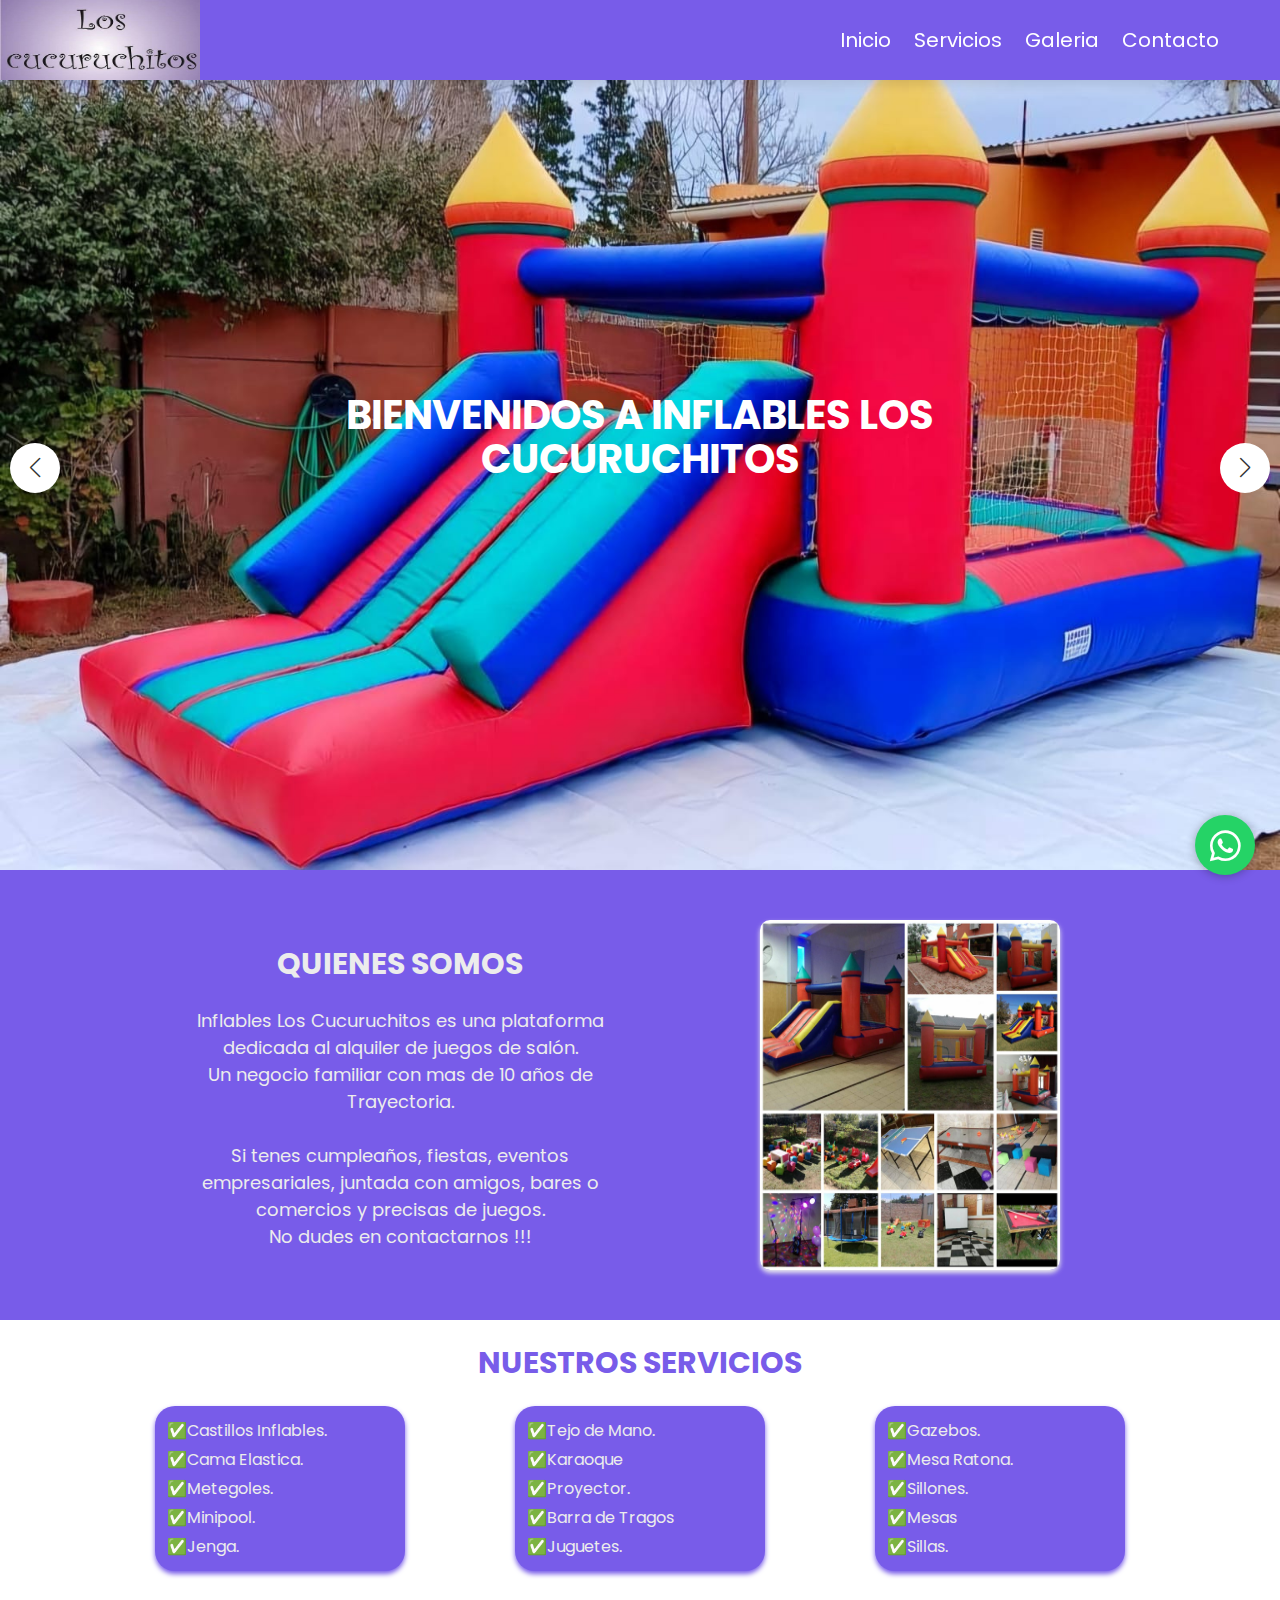
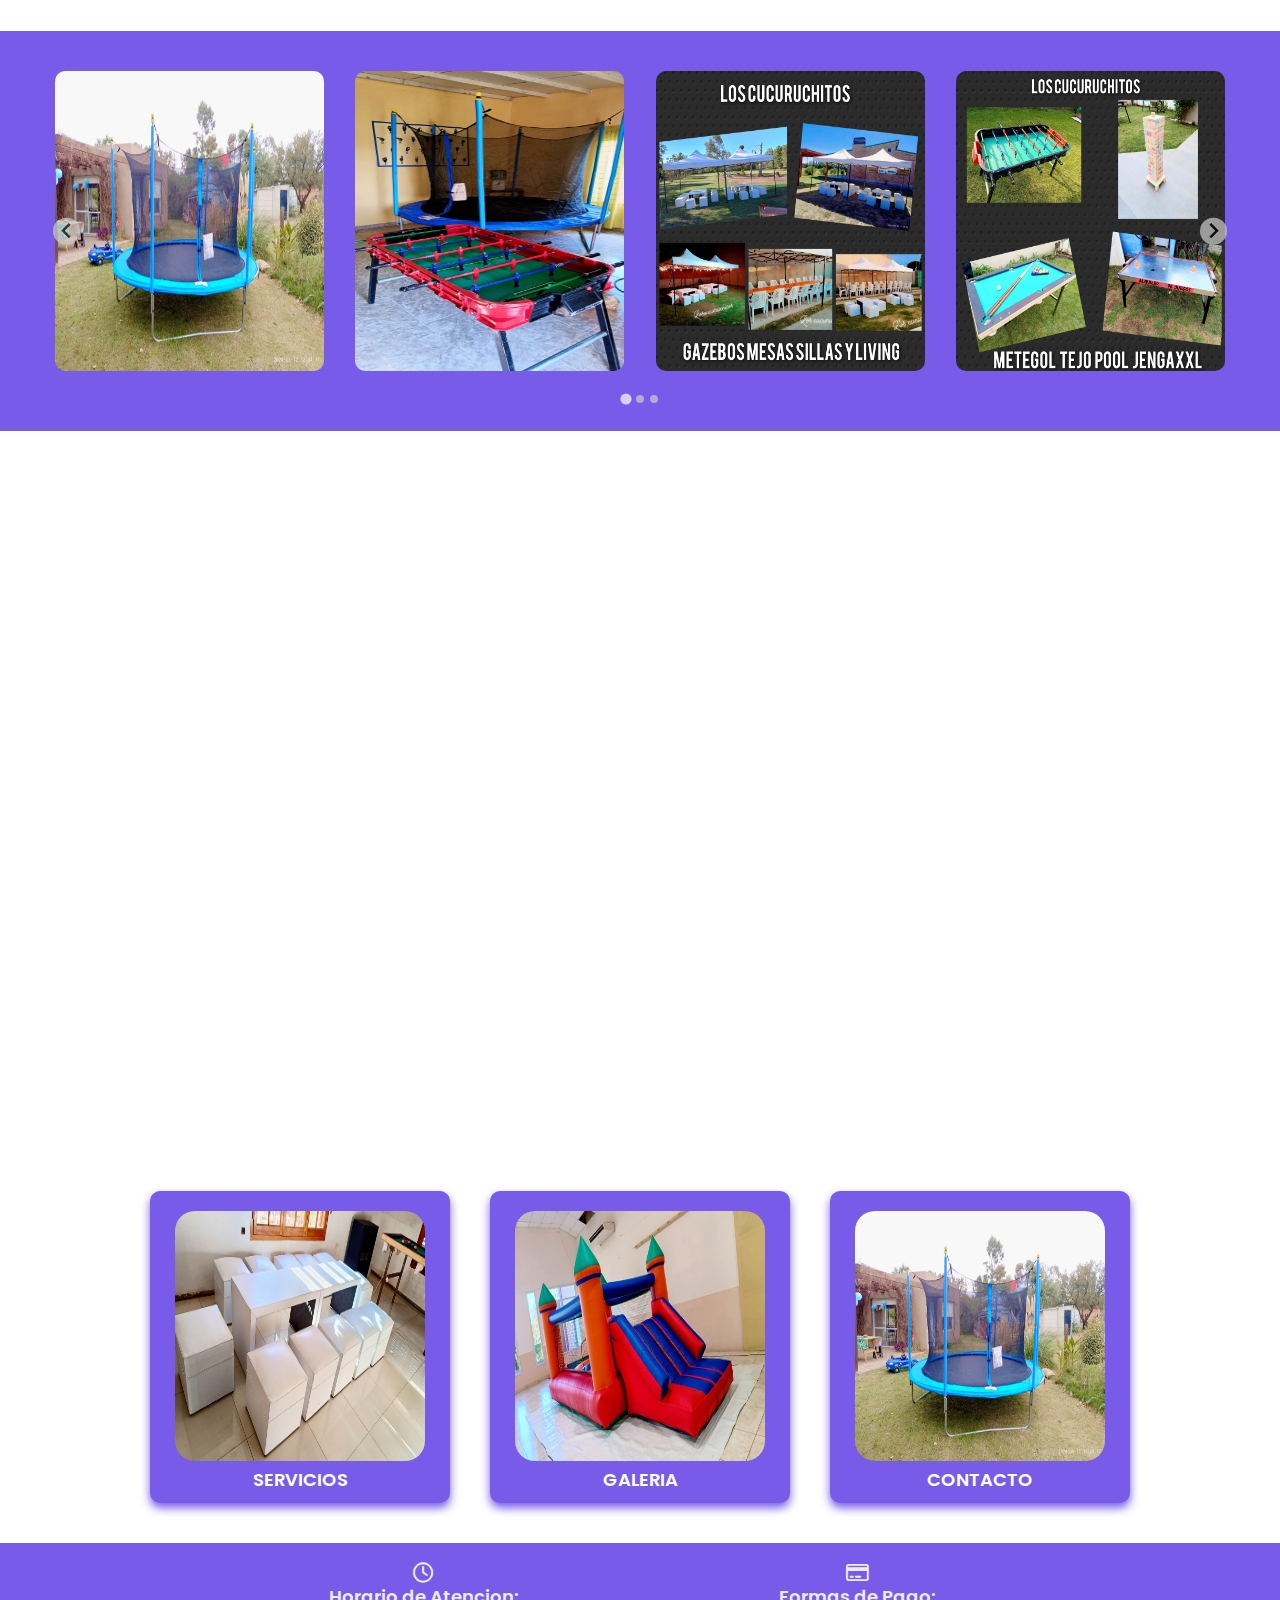
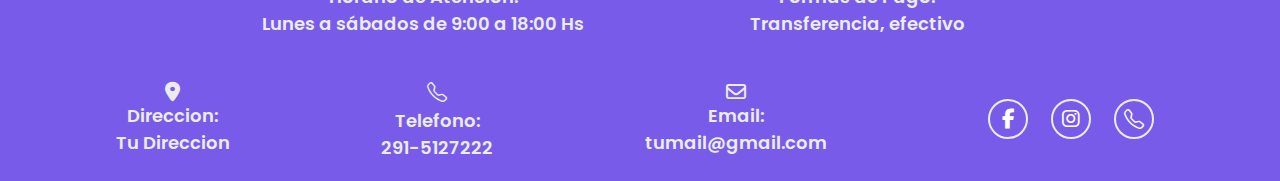
<file: index.html>
<!DOCTYPE html>
<html lang="en">
<head>
    <meta charset="UTF-8">
    <meta name="viewport" content="width=device-width, initial-scale=1.0">
    <title>Inflables Los Cucuruchitos</title> 
    <link rel="icon" href="./img/logo/logo4.ico">
    <!-- font awesome cdn link  -->
   <link rel="stylesheet" href="https://cdnjs.cloudflare.com/ajax/libs/font-awesome/6.0.0/css/all.min.css">
   <!-- swiper js cdn link -->
   <link rel="stylesheet" href="https://cdn.jsdelivr.net/npm/swiper@9/swiper-bundle.min.css" />
    <!-- custom css link -->
   <link rel="stylesheet" href="style.css">
   <link rel="stylesheet" href="./css/animaciones.css" />
   <link rel="stylesheet" href="./mediaqueries/mediaqueries.css">
   <link rel="stylesheet" href="css/splide.min.css">
   
   <!-- iconos boostrap --> 
   <link
   rel="stylesheet"
   href="https://cdn.jsdelivr.net/npm/bootstrap-icons@1.9.1/font/bootstrap-icons.css"
 />
 <!-- iconos cdn inst y fcbk -->
 <link
 rel="stylesheet"
 href="https://cdnjs.cloudflare.com/ajax/libs/font-awesome/6.5.2/css/all.min.css"
/>
<script src="./js/splide.min.js"></script>
</head>
<body>

 <!-- header -->
    <header class="header"> 

   <!--   <a href="#" class="logo"> 
        <i class="fa-brands fa-fort-awesome"></i> Pinotea Eventos <i class="fa-brands fa-fort-awesome"></i>
      </a> --> 
  
        <img src="./img/logo/logo4.jpg" class="logo-img" alt=""> 
  
      
        <nav class="navbar"> 
          <a href="#inicio" class="boton-menu active">Inicio</a>
          <a href="./html/servicios.html" class="boton-menu">Servicios</a> 
          <a href="./html/imagenes.html" class="boton-menu">Galeria</a>
          <a href="./html/contacto.html" class="boton-menu">Contacto</a>
        </nav>

      <div id="menu-btn" class="fas fa-bars"></div>

    </header>
 <!-- end --> 

 

<!-- inicio --> 
<main>
  <!-- home -->
  <section class="home" id="home"> 

    <div class="swiper home-slider">

       <div class="swiper-wrapper">

          <div class="swiper-slide slide" style="background: url(img/gallery-lightbox/slider9.jpeg) no-repeat;">
             <div class="content">
                <h3>Bienvenidos a Inflables Los Cucuruchitos</h3>
                <a href="https://api.whatsapp.com/send?phone=2915127222" class="btn" target="_blank"> Contactanos</a>
             </div>
          </div>

          <div class="swiper-slide slide" style="background: url(img/gallery-lightbox/slider8.jpeg) no-repeat;">
             <div class="content">
                <h3>Eventos Infantiles</h3>
                <a href="https://api.whatsapp.com/send?phone=2915127222" class="btn"> Contactanos</a>
             </div>
          </div> 

          <div class="swiper-slide slide" style="background: url(img/gallery-lightbox/29puff\ mas\ mesa3.jpg) no-repeat;">
            <div class="content">
               <h3>Reuniones Familiares</h3>
               <a href="https://api.whatsapp.com/send?phone=2915127222" class="btn"> Contactanos</a>
            </div>
         </div>

    <!--  <div class="swiper-slide slide" style="background: url(img-pinotea/galleria2.jpg) no-repeat;">
             <div class="content">
                <h3>Colonia de Verano e Invierno</h3>
                <a href="https://api.whatsapp.com/send?phone=2915037427" class="btn">Contactanos</a>
             </div>
          </div> -->

    <!--  <div class="swiper-slide slide" style="background: url(img-pinotea/slider1.jpg) no-repeat;">
             <div class="content">
                <h3>Bienvenidos a Pinotea Eventos</h3>
                <a href="https://api.whatsapp.com/send?phone=2915037427" class="btn">Contactanos</a>
             </div>
          </div> -->

       </div>

       <div class="swiper-button-next"></div>
       <div class="swiper-button-prev"></div>

    </div>

 </section>
 <!-- end --> 
 <section class="nosotros-index" >
  <div class="contenedor-principal">
   <div class="nosotros-container">
     <h2>QUIENES SOMOS</h2>
     <p>Inflables Los Cucuruchitos es una plataforma dedicada al alquiler de juegos de salón. <br>
      Un negocio familiar con mas de 10 años de Trayectoria. <br> <br>
      Si tenes cumpleaños, fiestas, eventos empresariales, juntada con amigos, bares o comercios
      y precisas de juegos. <br> No dudes en contactarnos !!!
     </p>
   </div>

   <div class="nosotros-card">
    <img src="img/gallery-lightbox/30todo.jpg" alt="">
   </div>
  </div> 
 </section>
<!-- end --> 

<!-- servicios inicio --> 
<section class="servicios-index">
   <div class="servicios-container">
     <h2>NUESTROS SERVICIOS</h2>
     <div class="contenido-servicios-index">
       <div class="contenido-servicios-orden-index">
         <div class="contenido-servicios-orden-index1">
          <p>✅Castillos Inflables.</p>
          <p>✅Cama Elastica.</p>
          <p>✅Metegoles.</p>
          <p>✅Minipool.</p>
          <p>✅Jenga.</p>
          </div>
        </div>

       <div class="contenido-servicios-orden-index">
         <div class="contenido-servicios-orden-index2">
          <p>✅Tejo de Mano.</p>
          <p>✅Karaoque</p>
          <p>✅Proyector.</p>
          <p>✅Barra de Tragos</p>
          <p>✅Juguetes.</p>
         </div>
       </div>

       <div class="contenido-servicios-orden-index">
         <div class="contenido-servicios-orden-index3"> 
          <p>✅Gazebos.</p>
          <p>✅Mesa Ratona.</p>
          <p>✅Sillones.</p>
          <p>✅Mesas</p>
          <p>✅Sillas.</p>
         </div>
       </div>
     </div> 
   </div>
 </section> 
<!-- end --> 

<!-- splide inicio --> 
<section class="slide-index">
   <div class="contenido">
     <div class="splide" role="group" aria-label="Splide Basic HTML Example">
       <div class="splide__track">
           <ul class="splide__list">
                 <li class="splide__slide"><img src="./img/gallery-lightbox/4cama elastica.jpg" alt=""></li>
                 <li class="splide__slide"><img src="./img/gallery-lightbox/6cama elastica y metegol.jpg" alt=""></li>
                 <li class="splide__slide"><img src="./img/gallery-lightbox/11gaebos.jpg" alt=""></li>
                 <li class="splide__slide"><img src="./img/gallery-lightbox/12metegol tejo pool jenga.jpg" alt=""></li>
                 <li class="splide__slide"><img src="./img/gallery-lightbox/15metegoles.jpg" alt=""></li>
                 <li class="splide__slide"><img src="./img/gallery-lightbox/17minipool2.jpg" alt=""></li>
                 <li class="splide__slide"><img src="./img/gallery-lightbox/22juegosniños.jpg" alt=""></li>
                 <li class="splide__slide"><img src="./img/gallery-lightbox/23jenga.jpg" alt=""></li>
                 <li class="splide__slide"><img src="./img/gallery-lightbox/26puff mas mesa6.jpg" alt=""></li>
                 <li class="splide__slide"><img src="./img/gallery-lightbox/27puff mas mesa.jpg" alt=""></li>
                 <li class="splide__slide"><img src="./img/gallery-lightbox/24living.jpg" alt=""></li>
                 <li class="splide__slide"><img src="./img/gallery-lightbox/7gaebos2.jpg" alt=""></li>
           </ul>
       </div>
     </div>
   </div>
 </section> 
<!-- end --> 

<!-- video inicio --> 
<section id="#inicio" class="inicio-section">
  <iframe 
  class="iframe-video"
  width="100%" 
  height="100%" 
  src="https://www.youtube.com/embed/qtSSaN7dRqk?si=xlMdKJ4hx0xs3W5B" 
  title="YouTube video player" 
  frameborder="0" 
  allow="accelerometer; autoplay; clipboard-write; encrypted-media; gyroscope; picture-in-picture; web-share" 
  referrerpolicy="strict-origin-when-cross-origin" 
  allowfullscreen>
  </iframe>
</section> 
<!-- end --> 

<!-- cards inicio --> 
<section id="info">
  <div class="info-cards-container">
    <div class="info-card">
      <a href="./html/servicios.html">
        <img src="./img/gallery-lightbox/28puff mas mesa2.jpg" alt="" />
        <h3>SERVICIOS</h3>
      </a>
    </div>
  
    <div class="info-card">
      <a href="./html/imagenes.html">
        <img src="./img/gallery-lightbox/1castillos inflables2.jpg" alt="" />
        <h3>GALERIA</h3>
      </a>
    </div>

    <div class="info-card"> 
      <a href="./html/contacto.html">
        <img src="./img/gallery-lightbox/4cama elastica.jpg" alt="" />
        <h3>CONTACTO</h3>
      </a>
    </div>
  </div>
</section> 

<!-- end --> 

<!-- icons inicio --> 

<!-- <section class="icons-index">
   <div class="icons-index-contenedor">
     <div class="icons-index-card">
       <img src="./img-pinotea/tel.jpeg" alt="">
       <p>Escribinos por whatsapp</p>
     </div>
     <div class="icons-index-card">
       <img src="./img-pinotea/mujer.jpeg" alt="">
       <p>Coordinamos un fecha</p>
     </div>
     <div class="icons-index-card">
       <img src="./img-pinotea/icono-cumpleños.jpg" alt="">
       <p>Veni a disfrutar tu fiesta</p>
     </div>
   </div>
 </section> --> 

<!-- end --> 

<!-- footer inicio --> 
<footer id="footer2"> 

<!--   <div class="footer2-container3">
     <div class="blue">
       <div class="precio1-footer2">
         <p>Precio:</p>
         <p>50 Personas</p>
         <p>$110.000</p>
       </div> 

       <div class="precio2-footer2">
         <p>Precio:</p>
         <p>70 Personas</p>
         <p>$130.000</p>
       </div>
     </div>
   </div> --> 

   <div class="footer2-container2">
     <div class="blue">
       <div class="horario-footer2">
         <i class="fa-regular fa-clock"></i>
         <p>Horario de Atencion:</p>
         <p>Lunes a sábados de 9:00 a 18:00 Hs</p>
       </div> 

       <div class="pago-footer2">
         <i class="fa-regular fa-credit-card"></i> 
         <p>Formas de Pago:</p>
         <p>Transferencia, efectivo</p>
       </div>
     </div>
   </div> 

   <div class="footer2-container">
     <div class="direccion-footer">
       <i class="fa-solid fa-location-dot"></i>
       <p>Direccion:</p>
       <p>Tu Direccion</p>
     </div> 

     <div class="telefono-footer">
       <i class="bi bi-telephone"></i> 
       <p>Telefono:</p>
       <p>291-5127222</p>
     </div>

     <div class="email-footer">
       <i class="fa-regular fa-envelope"></i>
       <p>Email:</p>
       <p>tumail@gmail.com</p>
     </div> 

     <!--
     <div class="pago-footer">
       <i class="fa-regular fa-credit-card"></i>
       <p>Medios de pago:</p>
       <p>Efectivo o Transferencia</p>
     </div> -->

     <div class="social-icons">
       <a href="https://www.facebook.com/profile.php?id=100063662956828" target="_blank">
         <i class="fab fa-facebook-f"></i>
       </a>
       <a href="" target="_blank">
         <i class="fab fa-instagram"></i>
       </a>
       <a href="https://api.whatsapp.com/send?phone=2915127222" target="_blank">
         <i class="bi bi-telephone"></i>
       </a> 
       <!-- <a href="" target="_blank">
         <i class="fa-brands fa-whatsapp"></i>
       </a> -->
     </div>
   </div> 

 </footer>
<!-- end footer--> 
<!-- icono whatsapp -->
<a href="https://api.whatsapp.com/send?phone=2915127222" class="btn-wsp" target="_blank">
 <i class="fa-brands fa-whatsapp"></i>
</a>
</main>
   <script src="https://cdn.jsdelivr.net/npm/swiper@9/swiper-bundle.min.js"></script>

   <script src="script.js"></script>
   <script>
      var splide = new Splide( '.splide', {
        type   : 'loop',
        perMove: 1,
perPage: 4,
gap    : '.2rem',
breakpoints: {

  1023: {
    perPage: 3,
    gap    : '.3rem',
  },

  767: {
    perPage: 3,
    gap    : '.7rem',
  },

  580: {
    perPage: 2,
    gap    : '.2rem',
    perMove: 1,
  }, 

  400: {
    perPage: 1,
    perMove: 1,
  }, 
},
} );

splide.mount();
  </script>

</body>
</html>
</file>
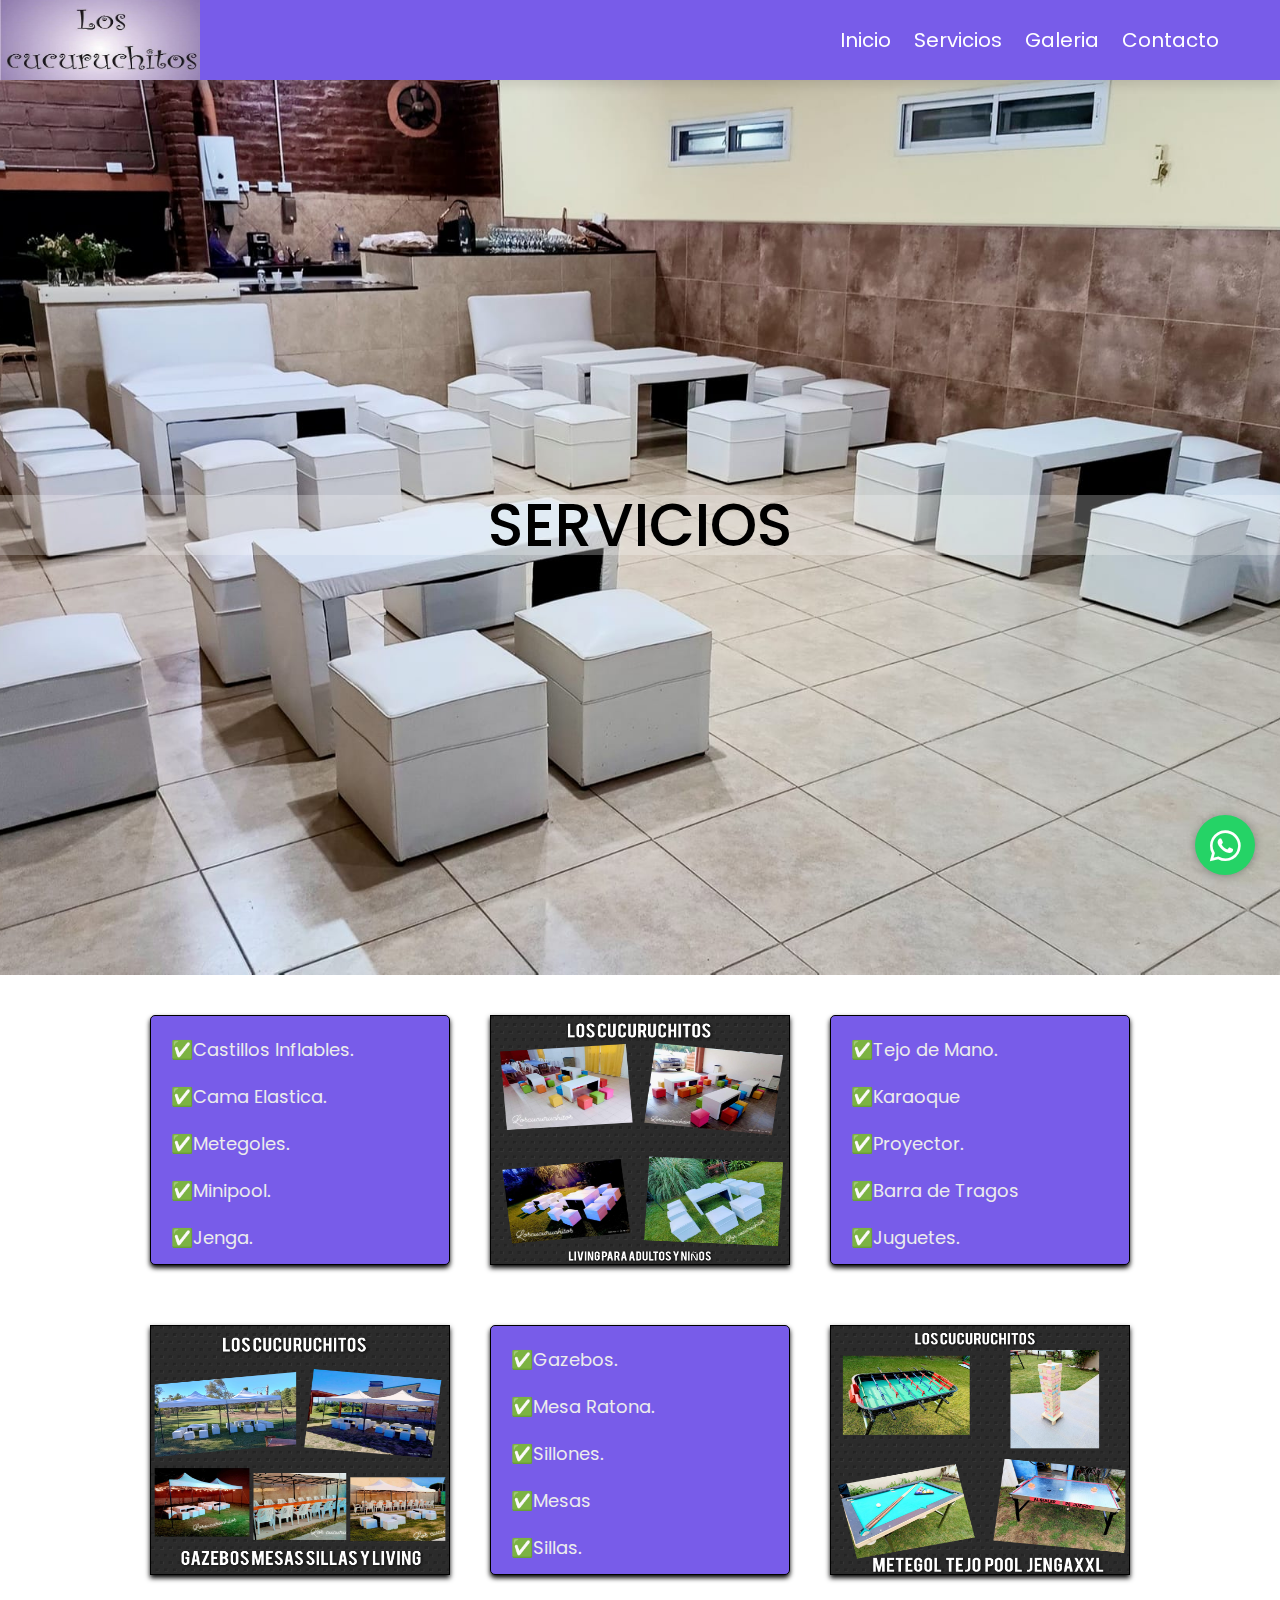
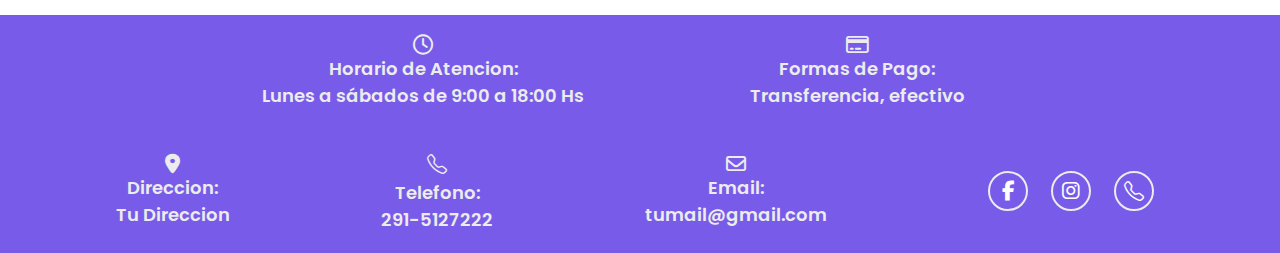
<file: html/servicios.html>
<!DOCTYPE html>
<html lang="en">
  <head>
    <meta charset="UTF-8" />
    <meta name="viewport" content="width=device-width, initial-scale=1.0" />
    <title>Inflables Los Cucuruchitos</title>
    <link rel="icon" href="../img/logo/logo4.ico">
    <link rel="stylesheet" href="../style.css" /> 
    <link rel="stylesheet" href="../css/animaciones.css" />
    <link rel="stylesheet" href="../mediaqueries/mediaqueries.css" /> 
    <link rel="stylesheet" href="../mediaqueries/mediaqueriesservicios.css">
    <!-- iconos boostrap --> 
    <link
      rel="stylesheet"
      href="https://cdn.jsdelivr.net/npm/bootstrap-icons@1.9.1/font/bootstrap-icons.css"
    />

    <link
      rel="stylesheet"
      href="https://cdnjs.cloudflare.com/ajax/libs/font-awesome/6.5.2/css/all.min.css"
    />
  </head>
  <body>

    <!-- header -->
    <header class="header"> 
       <!--  <a href="#" class="logo"> 
          <i class="fa-brands fa-fort-awesome"></i> Pinotea Eventos <i class="fa-brands fa-fort-awesome"></i>
        </a> 
          <a href="#" class="logo">
            <img src="../img-pinotea/logo-header.jpg" class="logo-img" alt="">
          </a>  --> 

          <img src="../img/logo/logo4.jpg" class="logo-img" alt="">
    
            <nav class="navbar">
              <a href="../index.html" class="boton-menu">Inicio</a>
              <a href="#" class="boton-menu active">Servicios</a>
              <a href="./imagenes.html" class="boton-menu">Galeria</a>
              <a href="./contacto.html" class="boton-menu">Contacto</a>
            </nav>
    
          <div id="menu-btn" class="fas fa-bars"></div>
    
        </header>
     <!-- end --> 
    
     
      <main class="main">

        <section id="#servicios" class="servicios-section">
          <div class="servicios_section-text">
          <h1>Servicios</h1>
          <!--<p>
                  Hacemos tu fiesta mas divertida !!!
              </p> -->
          </div> 
        </section> 

        <section class="servicios-section2">
    <!--  <h2 class="titulo-principal">SERVICIOS</h2> -->
          <div class="contenido-servicios">
            <div class="contenedor1">
              <div class="contenido-servicios-orden">
                <p>✅Castillos Inflables.</p>
                <p>✅Cama Elastica.</p>
                <p>✅Metegoles.</p>
                <p>✅Minipool.</p>
                <p>✅Jenga.</p>
              </div> 
              <img src="../img/gallery-lightbox/24living.jpg" alt="">
              <div class="contenido-servicios-orden">
                <p>✅Tejo de Mano.</p>
                <p>✅Karaoque</p>
                <p>✅Proyector.</p>
                <p>✅Barra de Tragos</p>
                <p>✅Juguetes.</p>
              </div> 
            </div>

            <div class="contenedor2"> 
              <img src="../img/gallery-lightbox/11gaebos.jpg" alt=""> 
              <div class="contenido-servicios-orden">
                <p>✅Gazebos.</p>
                <p>✅Mesa Ratona.</p>
                <p>✅Sillones.</p>
                <p>✅Mesas</p>
                <p>✅Sillas.</p>
              </div>
              <img src="../img/gallery-lightbox/12metegol tejo pool jenga.jpg" alt="">
            </div>
            <!--
            <div class="contenedor3">
              <img src="../img-pinotea/galleria4.jpg" alt="">
              <div class="contenido-servicios-orden">
                <p>✅Servicio de 3hs.</p>
                <p>✅Cap. 70 personas.</p>
                <p>✅2 Animadoras.</p>
                <p>✅Atencion de Mesas.</p>
                <p>✅Internet Wifi.</p>
                <p>✅Amb. Climatizado.</p>
                <p>✅Emergencias Medicas.</p> 
              </div> 
              <img src="../img-pinotea/galleria12.jpg" alt="">
            </div> -->
          </div>
        </section>

        <!-- footer inicio --> 
<footer id="footer2"> 

  <!--   <div class="footer2-container3">
       <div class="blue">
         <div class="precio1-footer2">
           <p>Precio:</p>
           <p>50 Personas</p>
           <p>$110.000</p>
         </div> 
  
         <div class="precio2-footer2">
           <p>Precio:</p>
           <p>70 Personas</p>
           <p>$130.000</p>
         </div>
       </div>
     </div> --> 
  
     <div class="footer2-container2">
       <div class="blue">
         <div class="horario-footer2">
           <i class="fa-regular fa-clock"></i>
           <p>Horario de Atencion:</p>
           <p>Lunes a sábados de 9:00 a 18:00 Hs</p>
         </div> 
  
         <div class="pago-footer2">
           <i class="fa-regular fa-credit-card"></i> 
           <p>Formas de Pago:</p>
           <p>Transferencia, efectivo</p>
         </div>
       </div>
     </div> 
  
     <div class="footer2-container">
       <div class="direccion-footer">
         <i class="fa-solid fa-location-dot"></i>
         <p>Direccion:</p>
         <p>Tu Direccion</p>
       </div> 
  
       <div class="telefono-footer">
         <i class="bi bi-telephone"></i> 
         <p>Telefono:</p>
         <p>291-5127222</p>
       </div>
  
       <div class="email-footer">
         <i class="fa-regular fa-envelope"></i>
         <p>Email:</p>
         <p>tumail@gmail.com</p>
       </div> 
  
       <!--
       <div class="pago-footer">
         <i class="fa-regular fa-credit-card"></i>
         <p>Medios de pago:</p>
         <p>Efectivo o Transferencia</p>
       </div> -->
  
       <div class="social-icons">
         <a href="https://www.facebook.com/profile.php?id=100063662956828" target="_blank">
           <i class="fab fa-facebook-f"></i>
         </a>
         <a href="" target="_blank">
           <i class="fab fa-instagram"></i>
         </a>
         <a href="https://api.whatsapp.com/send?phone=2915127222" target="_blank">
           <i class="bi bi-telephone"></i>
         </a> 
         <!-- <a href="" target="_blank">
           <i class="fa-brands fa-whatsapp"></i>
         </a> -->
       </div>
     </div> 
  
   </footer>
  <!-- end footer--> 
      <!-- icono whatsapp -->
      <a href="https://api.whatsapp.com/send?phone=2915127222" class="btn-wsp" target="_blank">
        <i class="fa-brands fa-whatsapp"></i>
      </a>
      </main>
    </div>
    <script src="../script.js"></script>
  </body>
</html>
</file>
<file: style.css>
@import url('https://fonts.googleapis.com/css2?family=Poppins:wght@100;200;300;400;500;600&display=swap');

:root{
    --primary:#0077b6;
    --secondary:#48cae4;
    --black:#333;
    --white:#fff; 
    --box-shadow: 0 .5rem 1rem rgba(0, 0, 0, 0.1); 
    --clr-main: #4b33a8;
    --clr-main-light: #785ce9;
    --clr-white: #ececec;
    --clr-gray: #e2e2e2;
    --clr-red: #961818; 
} 

*{
    font-family: 'Poppins', sans-serif;
    margin: 0; padding: 0;
    box-sizing: border-box;
    outline: none; border: none;
    text-decoration: none; 
    transition: .2s linear; 
    /* text-transform: capitalize; */
}

html{
    font-size: 62.5%;
    overflow-x: hidden;
    scroll-padding-top: 9rem;
    scroll-behavior: smooth;
}

html::-webkit-scrollbar{
    width: .8rem;
}

html::-webkit-scrollbar-track{
    background: transparent;
}

html::-webkit-scrollbar-thumb{
    background: var(--primary);
    border-radius: .5rem;
}
/*
section{
    padding: 5rem 7%;
} 
*/
.heading{
    font-size: 4rem;
    color: var(--primary);
    text-align: center;
    text-transform: uppercase;
    font-weight: bolder;
    margin-bottom: 3rem;
} 

.btn{
    display: inline-block;
    margin-top: 1rem;
    padding: 1rem 3rem;
    background: var(--primary);
    border-radius: .5rem;
    color: var(--white);
    font-size: 1.7rem;
    cursor: pointer;
}

.btn:hover{
    background: var(--white);
    color: var(--clr-main-light);
}

/* Start Header */ 
.header{
    position: fixed;
    top: 0; left: 0; right: 0; 
    z-index: 1000; /* buscar para que sirve esto */
   /* background: var(--white);*/
    box-shadow: var(--box-shadow);
    display: flex;
    align-items: center;
    justify-content:space-between;
    background-color: var(--clr-main-light); 
    padding-right: 4%;
    /* padding-bottom: 7px;
    padding-top: 7px;
    padding-left: 2%;
    padding: 2rem 9%; */ 
} 

.header img {
    width: 200px;
    height: 80px; 
} 

/*
.header .logo {
    font-size: 2.5rem;
    font-weight: bolder;
    color: white;
    color: var(--black); 
} */


/* 
.header .logo i{
    color: white;
    color: var(--primary);
    padding-right: .5rem;
} */

.header .navbar a{
   /* font-size: 1.7rem;*/
    font-size: 20px;
    margin: 0 1rem; 
    color: white; 
    /* color: var(--black); */
}

.header .navbar a:hover{
    color: var(--black);
}

.header .navbar .btn{
    margin-top: 0;
    color: var(--white);
}

.header .navbar .btn:hover{
    color: var(--white);
} 

#menu-btn{
    display: none;
    font-size: 2.5rem;
    margin-left: 1.7rem;
    cursor: pointer;
    color: white;
    /* color: var(--black); */
}

#menu-btn:hover{
    color: var(--black);
}
/* End Header */ 

/* Start Home */
.home{
    padding: 0;
    margin-top: 60px;
}

.home .slide{
    min-height: 90vh;
    background-size: cover !important;
    background-position: center !important;
    display: flex;
    align-items: center;
    justify-content: center;
    z-index: -1; 
} 

.home .slide .content{
    width: 80rem;
    text-align: center;
}

.home .slide .content h3{
    font-size: 4rem;
    text-transform: uppercase;
    color: var(--white);
    line-height: 1.1;
    padding: 2rem 0;
}

.swiper-button-next,
.swiper-button-prev{
    height: 5rem;
    width: 5rem;
    line-height: 5rem;
    background: var(--white);
    color: var(--black);
    border-radius: 50%;
}

.swiper-button-next:hover,
.swiper-button-prev:hover{
    background: var(--primary);
    color: var(--white);
}

.swiper-button-next::after,
.swiper-button-prev::after{
    font-size: 2rem;
}
/* End Home */ 

/* media queries */

@media (max-width:1023px){

    
    html{
        font-size: 55%;
    } 

    /* 
    .header{
        padding: 2.5rem 3rem;
    } */

    .home {
        padding: 0;
        margin-top: 80px;
    } 
    
    main {
        margin-top: 0px; 
        padding: 0;
    }

}

@media (max-width: 768px){
    .home {
        margin-top: 45px;
    }

    #menu-btn{
        display: inline-block;
    }
    .header {
        padding-right: 7%;
    }

    .header .navbar{
        position: absolute;
        top: 110%; 
        right: -110%;
        width: 30rem;
        box-shadow: var(--box-shadow);
        background: var(--clr-main-light);
       /* background: var(--white);*/
        border-radius: .5rem; 
    }

    .header .navbar.active{
        right: 2rem;
        transition: .4s linear; 
    }

    .header .navbar a{
        font-size: 2rem;
        margin: 2rem 2.5rem;
        display: block;
    }

    .home .slide .content{
        width: 50rem;
    }

    .review .review-slider{
        width: 100%;
        padding: 1rem;
        padding-top: 15%;
    }
}

@media (max-width: 450px){

    html{
        font-size: 50%;
    } 

    /*
    .header {
        padding: 3rem;
    } */

    .home .slide .content{
        width: 30rem;
    }

    .home .slide .content h3{
        font-size: 3rem;
    }

} 

/* ---------------------------------------------- */
main {
    display: flex;
    flex-direction: column;
} 

.nosotros-index {
    background-color: var(--clr-main-light);
    width: 100%;
    margin: 0 auto; /* centra en el medio la informacion */
    padding: 50px 0; 
    display: flex;
    justify-content: center;
    align-items: center; 
} 

.contenedor-principal { 
    max-width: 1200px;
    margin: 0 auto;
    display: flex; 
    justify-content: center;
    align-items: center; 
}

.nosotros-container {
    width: 50%;
    max-width: 1200px; 
    margin: 0 auto;
    display: flex;
    justify-content: center;
    align-items: center; 
    flex-direction: column;
    gap: 20px;
    color: var(--clr-white);
    padding: 0px 0px; 
}

.nosotros-container h2 {
    font-size: 30px;
}

.nosotros-index p {
    text-align: center;
    font-size: 18px;
    width: 70%;
} 

.nosotros-card {
    width: 40%; 
    display: flex;
    justify-content: flex-start;
    align-items: center; 
}

.nosotros-card img{
    width: 300px;
    height: 350px;
    border-radius: 10px; 
    box-shadow: 0 3px 5px var(--clr-white);
}

.nosotros-card img:hover {
    transform: scale(1.05);
}

/* ---------------------------------------------- */ 

/* ---------------------------------------------- */ 
.servicios-index {
    /* padding: 0px 0px;*/
   /* background-color: var(--clr-white);*/
    width: 100%;
    margin: 0 auto; /* centra en el medio la informacion */
    background-color: white;
} 

.servicios-container { 
    width: 100%;
    margin: 0 auto;
    display: flex;
    justify-content: center;
    align-items: center;
    flex-direction: column;
    gap: 0px;
    color: var(--clr-white);
    max-width: 1200px;
    margin-top: 20px;
    margin-bottom: 20px;
} 

.servicios-index h2 {
    color: var(--clr-main-light);
    font-size: 30px;
}

.servicios-index p {
    font-size: 16px;
}

.contenido-servicios-index {
    display: flex;
    justify-content: space-around;
    flex-wrap: wrap;
    margin-top: 20px;
    margin-bottom: 20px;
    width: 90%;
    margin: 0 auto;
  /*background-color: #25d366;
    gap: 150px; */ 
}

.contenido-servicios-orden-index {
    width: 250px;
    /*height: 250px;*/
  /*  margin: 0px 0px; */
    padding: 0px;
    color: var(--clr-white);
 /*  background-color: #4b33a8; */
   border-radius: 20px; 
}

.contenido-servicios-orden-index1,
.contenido-servicios-orden-index2,
.contenido-servicios-orden-index3 {
    display: flex;
    flex-direction: column;
    justify-content: center;
    width: 250px;
    margin: 20px auto;
    padding: 10px; 
    background-color: var(--clr-main-light); 
    border-radius: 20px; 
    box-shadow: 0 3px 5px var(--clr-main-light); 
  /*background-color: #785ce9; */
} 

.contenido-servicios-orden-index1:hover,
.contenido-servicios-orden-index2:hover,
.contenido-servicios-orden-index3:hover {
    transform: scale(1.05);
}

.contenido-servicios-orden-index p {
    margin: 2px;
    font-size: 16px;
} 
/* ---------------------------------------------- */ 

/* ---------------------------------------------- */ 
.slide-index {
    /* background-color: black; */ 
    background-color: var(--clr-main-light);
    width: 100%;
    margin-top: 20px;
    margin-bottom: 0px;
    padding: 20px;
} 

.contenido {
    display: flex;
    justify-content: center;
    text-align: center;
    align-items: center;
    width: 100%;
    margin: 0 auto;
    max-width: 1200px; 
    /*background: lightgray;*/
} 

.splide__slide {
   padding-top: 20px;
   padding-bottom: 40px;
} 

.splide__slide img {
    width: 90%;
    height: 300px;
    border-radius: 10px;
} 
/* ---------------------------------------------- */ 

#info {
    padding: 40px 40px; /* arriba y abajo 70px, izq y der 0px*/
    max-width: 1200px;
    margin: 0 auto;
    display: flex;
    justify-content: center;
    align-items: center;
    flex-direction: column;
    gap: 0px; /* distancia entre cards y titulo */
  }
  
  .info-cards-container {
    display: flex;
    justify-content: space-around;
    align-items: flex-start;
    flex-wrap: wrap;
    gap: 40px;
  }
  
  .info-card {
    width: 300px;
    /*height: 100%;*/
    /*height: 290px;*/
    height: auto;
    padding: 20px 20px;
    padding-bottom: 10px;;
    display: flex;
    flex-direction: column;
    align-items: center;
    text-align: center;
    background: var(--clr-main-light);
    border-radius: 10px;
    gap: 10px; 
    box-shadow: 0 5px 10px var(--clr-main-light);
   /* border: 2px solid black;*/
  } 
  
  .info-card:hover {
    transform: scale(1.05);
  }
  
  .info-card img {
    width: 250px;
    height: 250px;
    border-radius: 20px;
  }
  
  .info-card h3 {
    font-weight: 600;
    font-size: 18px;
    color: white;
  } 
/* ---------------------------------------------- */ 
/* 
.icons-index {
    margin: 0 auto;
    width: 100%; 
    display: flex;
    align-items: center;
    justify-content: center;
    color: var(--clr-white);
    margin-top: 20px;
}

.icons-index-contenedor {
    display: flex;
    justify-content: space-around;
    align-items: center;
    flex-wrap: wrap;
    width: 80%;
    margin-bottom: 20px;
    max-width: 1200px;
}

.icons-index-card {
    display: flex;
    flex-direction: column;
    justify-content: center;
    align-items: center;
    text-align: center;
    width: 250px;
    height: auto;
    padding: 20px 20px;
    background-color: var(--clr-main-light); 
    border-radius: 20px;
    margin: 10px; 
    box-shadow: 0 3px 5px var(--clr-main-light); 
} 

.icons-index-card:hover {
    transform: scale(1.05);
}

.icons-index-card img {
    width: 60px;
    height: 60px;
    border-radius: 10%;
    margin-bottom: 10px;
}

.icons-index-card p {
    font-size: 16px;
} */ 
/* ---------------------------------------------- */ 
.inicio-section {
    height: 80vh; 
}
/* ---------------------------------------------- */ 
footer {
    color: var(--clr-white); 
    display: flex;
    flex-direction: column;
    justify-content: center;
    align-items: center;
    padding: 0px 0;
    /* gap: 10px; */
    /*padding-right: 2rem;*/
   /*  display: none; */
    /* max-width: 1200px;
    margin: 0 auto; */
    background-color: var(--clr-main-light);
} 

#footer2 {
    display: flex;
   /* background-color: var(--clr-main);
    border-top: 2px solid white; */
} 

footer p {
    font-size: 18px;
    margin-bottom: 0px;
} 

/*
.footer2-container3 { 
    width: 100%;
    background-color: var(--clr-main-light);
    padding: 20px; 
    max-width: 1200px;
    margin: 0 auto;
} */

.blue {
    display: flex;
    justify-content: space-around;
    align-items: center;
    width: 70%;
    margin: 0 auto;
    margin-top: 0px;
} 

/* 
.precio1-footer2, 
.precio2-footer2 {
    color: var(--clr-white);
    display: flex;
    text-align: center;
    align-items: center;
    flex-direction: column;
    font-size: 20px;
    gap: 0px; 
    font-weight: 600; 
    width: 50%; 
} */ 

.footer2-container2 { 
    width: 100%;
    background-color: var(--clr-main-light);
    padding: 20px; 
   /* gap: 90px;*/
   /* background-color: #20ba5a; */
} 
/*
.white {
    display: flex;
    justify-content: space-around;
    align-items: center;
    width: 70%;
    margin: 0 auto;
    margin-top: 0px;
} */

.horario-footer2, 
.pago-footer2 {
    color: var(--clr-white);
    display: flex;
    text-align: center;
    align-items: center;
    flex-direction: column;
    font-size: 20px;
    gap: 0px;
    font-weight: 600; 
    width: 50%; 
   /* margin: 20px;*/
   /* background-color: #785ce9; */
   /* color: var(--clr-white);*/
} 

.footer2-container {
    display: flex;
    justify-content: space-around;
    align-items: center;
    gap: 0px; 
    margin-bottom: 20px;
    margin-top: 20px;
    width: 100%;
    background-color: var(--clr-main-light); 
    max-width: 1200px;
} 

.direccion-footer,
.email-footer,
.telefono-footer,
.pago-footer {
    color: var(--clr-white);
    display: flex;
    text-align: center;
    align-items: center;
    flex-direction: column;
    font-size: 20px;
    gap: 0px;
    font-weight: 600; 
  /*  margin: 20px; */
} 

.social-icons a {
    font-size: 20px;
    border: 2px solid var(--clr-white);
    border-radius: 50%;
    display: inline-block;
    justify-content: center;
    text-align: center;
    width: 40px;
    height: 40px;
    padding: 3px;
    gap: 0px; 
    margin: 10px 10px;
    transition: 0.3s ease;
    color: white;
} 

.social-icons a:hover {
    transform: scale(1.1)translateY(-5px);
    color: var(--clr-main);
    border: 2px solid var(--clr-main-light);
    background: var(--clr-white);
}

/* 
.social-icons p {
    color: white;
    font-size: 20px;
    text-align: center;
} */

/* ---------------------------------------------- */ 

/* ---------------------------------------------- */ 
.btn-wsp{
    position:fixed;
    width:60px;
    height:60px;
    line-height: 63px;
    bottom:25px;
    right:25px;
    background:#25d366;
    color:#FFF;
    border-radius:50px;
    text-align:center;
    font-size:35px;
    box-shadow: 0px 1px 10px rgba(0,0,0,0.3);
    z-index:100;
    transition: all 300ms ease;
}
.btn-wsp:hover{
    background: #20ba5a; 
}
/* ---------------------------------------------- */ 

/* ---------------------------------------------- */ 
.servicios-section {
     height: 100vh; 
     width: 100%; 
     margin: 0 auto; 
     background: url(./img/gallery-lightbox/29puff\ mas\ mesa3.jpg);
     background-repeat: no-repeat;
     background-size: cover; 
     background-position: center; 
     display: flex;
     justify-content: center;
     align-items: center;
     margin-top: 75px;
     /* max-width: 100%;
     margin: 0 auto; */ 
     /* background-color: #e2e2e2; */
     /*  height: 100vh; */ 
 } 
 
 .servicios_section-text {
     width: 100%; 
     background-color: #ffffff42;
 }
 
 .servicios_section-text h1 {
     font-size: 60px;
     text-transform: uppercase;
     text-align: center;
     font-weight: 100;
     line-height: 1; 
     font-weight: 500;
     color: #000;
    /* color: var(--clr-white);*/
    /* color: rgba(24, 23, 23, 0.849); */
 }

.servicios-section2 {
    padding-top: 0px;
    margin-left: 0;
    width: 100%; 
    display: flex;
    justify-content: center;
    align-items: center;
    flex-direction: column; 
    background-color: white; 
    /* background-color: var(--clr-white); */
    /* padding-left: 30px; */
    /* height: 100%; */
    /* background: url(./img-pinotea/galleria.jpg);
    background-repeat: no-repeat;
    background-size: cover; 
    background-position: center;
    /* border-radius: 20px; */ 
} 

.titulo-principal {
  /*  font-size: 32px; */
    /*margin-bottom: 0px;*/
    font-family: sans-serif;
    color: black; 
    background: #ffffff9a;
    padding: 5px;
    border-radius: 5px;
} 

.contenido-servicios {
    display: flex;
    justify-content: space-around;
    align-items: flex-start;
    flex-wrap: wrap;
    margin-top: 20px;
    margin-bottom: 20px;
    gap: 20px; 
    max-width: 1200px;
} 

.contenedor1, 
.contenedor2, 
.contenedor3 {
    display: flex;
    justify-content: center;
    align-items: center;
    flex-wrap: wrap;
    gap: 40px;
    margin: 20px; 
} 

.contenedor1 img,  
.contenedor2 img, 
.contenedor3 img {
    width: 300px;
    height: 250px; 
    border: 1px solid black;
    box-shadow: 0 3px 5px #000;
} 

.contenido-servicios-orden {
    width: 300px;
    height: 250px;
    border: 1px solid black;
    border-radius: 5px;
    margin: 0px 0px;
    padding: 20px;
    /* background: white ;*/
    background: var(--clr-main-light); 
    color: var(--clr-white);
    box-shadow: 0 3px 5px #000;
} 

.contenido-servicios-orden:hover,
.contenedor1 img:hover,  
.contenedor2 img:hover, 
.contenedor3 img:hover {
    transform: scale(1.05);
} 

.contenido-servicios-orden p {
    font-size: 18px;
    margin-bottom: 20px;
} 
/* ---------------------------------------------- */ 

/* ---------------------------------------------- */ 
.galeria-section {
     height: 100vh; 
    /*  height: 80vh; */ 
     width: 100%; 
     margin: 0 auto; 
     /* background-color: #e2e2e2; */
     background: url(./img/gallery-lightbox/9gaebos5.jpg);
     background-repeat: no-repeat;
     background-size: cover; 
     background-position: center; 
     display: flex;
     justify-content: center;
     align-items: center; 
     margin-top: 75px;
     /* max-width: 100%;
     margin: 0 auto; */ 
 } 
 
 .galeria_section-text {
     width: 100%; 
     background-color: #ffffff42;
 }
 
 .galeria_section-text h1 {
     font-size: 60px;
     text-transform: uppercase;
     text-align: center;
     font-weight: 100;
     line-height: 1; 
     font-weight: 500;
     color: #000;
     /* color: var(--clr-white); */
     /*  color: rgba(24, 23, 23, 0.849); */
 } 

.imagenes-section {
    max-width: 1200px;
    margin: 0 auto; 
    /*  background-color: var(--clr-main-light); */
} 

/* .imagenes-section h1 {
    font-size: 30px;
    color: #000;
    text-align: center;
    text-transform: uppercase;
} */ 

.gallery {
    display: flex;
    justify-content: center;
    flex-wrap: wrap;
    width: 100%;
    margin: 0 auto;
    /* padding: 30px; */
    /* gap: 20px; */
    
} 

.gallery img {
    width: 200px;
    height: 180px;
    border-radius: 5px;
    box-shadow: 0 3px 5px #000;
    margin: 20px;
    overflow: hidden;
    /*width: 100%;
    height: 100%; 
    object-fit: cover; */
}

.gallery img:hover {
    transform: scale(1.1);
}
/* ---------------------------------------------- */ 

/* ---------------------------------------------- */ 
.formulario-section {
     height: 100vh; 
    /*  height: 80vh; */
     width: 100%; 
     margin: 0 auto; 
     background: url(./img/gallery-lightbox/28puff\ mas\ mesa2.jpg);
     background-repeat: no-repeat;
     background-size: cover; 
     background-position: center; 
     display: flex;
     justify-content: center;
     align-items: center;
     margin-top: 75px;
 } 
 
 .formulario_section-text {
     width: 100%; 
     background-color: #ffffff42;
 }
 
 .formulario_section-text h1 {
     font-size: 60px;
     text-transform: uppercase;
     text-align: center;
     font-weight: 100;
     line-height: 1; 
     font-weight: 500;
     color:#000; 
 } 

.contacto-section {
    width: 100%;
    background-color: var(--clr-main-light); 
   /* height: 100%; 
    align-content: center; 
    background-color: var(--clr-main-light); 
    display: flex;
    justify-content: center;
    align-content: center;
    flex-direction: column;
    text-align: center; */
} 
.contacto-section h2 {
    color: var(--clr-white);
    font-size: 30px; 
    margin-top: 40px;
}

.container-contacto {
    max-width: 1200px; 
    margin: 0 auto; 
    display: flex;
    flex-direction: column;
    text-align: center;
    gap: 40px;
    color: var(--white);
    width: 100%; 
   /* background-color: #20ba5a;*/
}

.contact-section { 
    display: grid;
    grid-template-columns: repeat(2,50%);
    gap: 0px;
    margin-left: 90px; 
    /*
    display: flex;
    justify-content: center;
    align-content: center;
    text-align: center;
    padding: 50px;
    max-width: 1200px; 
    margin: 0 auto; */

    /* margin: 0px; */
    /* flex-direction: column; */
} 

.contenido-contacto-index {
    display: flex;
    justify-content:flex-start; 
    flex-direction: column;
   /* flex-wrap: wrap;*/
    width: 60%;
    margin: 0 auto;
   /* background-color: #25d366; */
    /* margin-top: 20px;
    margin-bottom: 20px; */
    /*width: 80%; originl*/
  /*background-color: #25d366;
    gap: 150px; */ 
} 

.contenido-contacto-orden-index1,
.contenido-contacto-orden-index2,
.contenido-contacto-orden-index3 {
    padding: 20px; 
    margin-top: 0px;
  /*  background-color: #4b33a8;*/
 /* background-color: var(--clr-main-light); 
    border-radius: 20px; */
   /*  margin-bottom: 20px; */ 
   /* margin-left: 70px;*/
} 


.contenido-contacto-orden-index1 .direccion,
.contenido-contacto-orden-index2 .email,
.contenido-contacto-orden-index3 .telefono {
    color: var(--clr-white);
    display: flex;
    text-align: center;
    align-items: center;
    flex-direction: column; 
    font-size: 20px;
    gap: 0px;
    font-weight: 600; 
} 


.contenido-contacto-orden-index1 p,
.contenido-contacto-orden-index2 p,
.contenido-contacto-orden-index3 p {
    color: var(--clr-white);
}


.contact-form {
    --form-ok-color: green;
    --form-error-color: red;
    width: 90%;
  /*  width: 50%; originl */
    height: 90%; 
    display: flex;
    flex-direction: column;
    text-align: center;
    justify-content: center;
    border: 2px solid var(--clr-white);
    border-radius: 20px;
    margin: auto;
    margin-top: 0px;
    background-color: var(--clr-main-light); 
    /*  margin-right: 50px; */
    /*background-color: #ffffff4b;*/
    /* margin-left: auto; */
    /* margin-right: auto;*/
    /*margin-top: 20px;*/
    /* margin-bottom: 20px; */
    /* background: white;*/
    /* align-items: center; */
}

.contact-form > * { /* Todos los elementos que son hijos directos de formulario de contacto */
    padding: 8px;
    margin: 10px auto;
    display: block;
    width: 90%;
   /* background-color: #333;*/
} 

.contact-form textarea {
  resize: none; /* no se puede manipular el tamaño del textarea */ 
} 

.contact-form legend,
.contact-form-response {
    font-size: 24px;
    font-weight: bold;
    text-align: center;
    color: #000;
} 

.contact-form legend {
    color: var(--clr-white);
}

.contact-form legend {
    margin-bottom: 20px;
    padding-bottom: 20px;
    margin-top: 20px; /* usar en pantallas mas grandes */ 
    width: 100%;
    border-bottom: 1px solid var(--clr-white);
} 

/*.form-title {
    
} */

/* .contact-form-loader {
    text-align: center;
    background-color: #000;
     display: none; 
} */

.contact-form input,
.contact-form textarea {
    font-size: 16px;
    font-family: sans-serif, Arial, Helvetica;
    border-radius: 5px;
} 

.contact-form input {
    height: 50px;
}

.contact-form input[type="submit"] {
    width: 30%;
    /*font-weight: bold;*/
    cursor: pointer;
    border-radius: 10px;
    font-size: 16px;
    margin-bottom: 20px;
}

.contact-form input[type="submit"]:hover {
    background-color: var(--clr-main);
    color: var(--clr-white);
}

.contact-form *::placeholder {
    color: #000;
} 

.contact-form [required]:valid {
    border: thin solid var(--form-ok-color);
}
  
.contact-form [required]:invalid {
    border: thin solid var(--form-error-color);
} 

.contact-form-error {
    margin-top: -1rem;
    font-size: 80%;
    background-color: var(--form-error-color);
    color: #fff;
    transition: all 800ms ease;
} 

.contact-form-error.is-active {
    display: block;
    animation: show-message 1s 1 normal 0s ease-out both;
    /* nombre, dura un seg, se ejecuta una sola vez, de forma normal, no tiene retardo 0s, 
    efecto de animacion ease out, both conserva los estilos con los que la animacion termina */ 
} 

.none {
    display: none;
} 

@keyframes show-message {
    0% {
      visibility: hidden;
      opacity: 0;
    }
  
    100% {
      visibility: visible;
      opacity: 1;
    }
}

/* ---------------------------------------------- */
</file>
<file: css/animaciones.css>
/* Animaciones */ 

  /* Animacion fade */
  /*Funcionamiento: pasa de opacidad 0 a opacidad 1*/
  @keyframes fade {
    form {
        opacity: 0;
    }
    to {
        opacity: 10;
    }
  }

/* Animacion slide arriba */
  /*Funcionamiento: Hacemos llegar al elemento animado desde abajo*/
  @keyframes slide-up {
    from {
      transform: translateY(100px);
    }
    to {
      transform: translateY(0);
    }
  } 


 /* Animacion slide derecha */
  /*Funcionamiento: Hacemos llegar al elemento animado desde la derecha*/
  @keyframes slide-right {
    from {
      transform: translateX(100px);
    }
    to {
      transform: translateX(0);
    }
  }

/* Animacion al h1 */
.inicio_section-text h1, 
.servicios_section-text h1, 
.galeria_section-text h1, 
.formulario_section-text h1,
.content h3 {
    /*animacion - duración - animation-function*/
    animation: fade 1s ease-in, slide-up 1.3s ease-in-out;
  }

/* Animacion al p */
.inicio_section-text p,
.btn {
    opacity: 0;
    /*animacion - duración - animation-function - forwards para que quede fijo al final.*/
    animation: fade 0.8s ease-in forwards, slide-up 0.9s ease-in-out;
    animation-delay: 0.3s;
  }
</file>
<file: mediaqueries/mediaqueries.css>
@media(max-width:1023px) {
   
    .nosotros-container h2,
    .servicios-index h2 {
        font-size: 24px;
    } 

    .nosotros-card img{
        width: 250px;
        height: 300px; 
    }

    .gallery {
        margin-top: 20px;
    } 

    .contenido-servicios-index {
        width: 60%;
    }

    .icons-index-contenedor {
        width: 60%;
    }

}

@media(max-width:767px) { 
    .home .slide2 {
        background: url(../img/gallery-lightbox/4cama\ elastica.jpg);
    }
    
    .header img {
        width: 125px;
        height: 50px; 
    }

    .inicio_section-text h1 {
        font-size: 40px;
        margin-top: 0px;
       /* margin-top: 50px;*/
    }

    .inicio_section-text p {
        font-size: 25px;
        padding: 30px;
    } 

    .icons-index-contenedor {
        margin-bottom: 20px;
    }

   /*  .header-mobile {
        padding: 16px;
        display: flex;
        justify-content: space-between;
        align-items: center;
    }

    .header-mobile .logo {
        font-size: 24px;
    } */

  /*  .open-menu, .close-menu {
        background-color: transparent;
        color: var(--clr-gray);
        border: 0;
        font-size: 32px;
        cursor: pointer;
    } 

    .close-menu {
        display: block;
        position: absolute;
        top: 5px;
        right: 5px;
    } */

    /* #footer2 {
        display: flex;
        background-color: var(--clr-main);
        border-top: 2px solid white;
    }

    .direccion {
        color: white;
    }

    .footer2-container {
        display: flex;
        align-items: center;
        margin: 5px;
        gap: 50px;
    } */

   /* header img {
        width: 100px;
        height: 100px;
        display: none;
    } */

    .btn-wsp{
        width:63px;
        height:63px;
        line-height: 66px;
	} 

    /* .social-icons a {
         margin: 0px 5px;
         padding: 1px;
         font-size: 20px;
         width: 30px;
         height: 30px;
    } */ 

    /* 
    .contenido-servicios-index {
        width: 60%;
    }

    .icons-index-contenedor {
        width: 60%;
    } */ 

    .nosotros-card {
        display: none;
    } 

    
    .nosotros-container {
        width: 80%;
    }

    .contenedor1 img,  
    .contenedor2 img, 
    .contenedor3 img {
        display: none;
    }
    .contenido-servicios {
        gap: 0px;
        margin-bottom: 20px;
    } 

    /* .contenido-servicios-orden-index:last-child {
        margin-top: 20px;
    } */

    .contact-section {
        flex-direction: column; 
    } 

    .contact-contenedor {
        flex-direction: column; 
    } 
    
    .footer2-container,
    .footer2-container2,
    .blue {
        flex-direction: column;
        gap: 0px;
        width: 100%;
    } 

    .precio1-footer2, 
    .horario-footer2,
    .direccion-footer,
    .telefono-footer, 
    .email-footer {
        margin-bottom: 20px;
    }

    /*  .iframe-video {
        width: 80%;
        margin-left: 10%;
        margin-right: 10%;
    } */
}

@media(max-width:500px) {

    /* 
    aside {
        width: 45%;
    }

    .header-mobile .logo {
        font-size: 20px;
    } */

    .inicio_section-text h1 {
        font-size: 40px;
    }

    .inicio_section-text p {
        font-size: 16px;
        width: 100%;
        padding: 100px;
    } 

    /*.contenido-servicios-orden-index:last-child {
        margin-top: 20px;
    } */

    .splide__slide img {
        width: 90%;
        height: 250px;
        border-radius: 10px;
        margin: 0 auto;
    } 

    .slide-index {
        /* background-color: black; */
        width: 100%;
        margin: 0 auto;
    } 

    .info-card {
        width: 200px;
    }

    .info-card img {
        width: 175px;
        height: 150px;
        margin-bottom: 5px;
    } 

    .info-card h3 {
        font-size: 14px;
    }
} 

@media(max-width:400px) {
    .inicio_section-text h1 {
        font-size: 30px;
    } 

   /* .contenido-servicios-index {
        flex-direction: column;
    }*/

    .contenido-servicios-orden-index {
        margin: 0px;
        justify-content: center;
    } 

    .contenido-servicios-orden-index1,
    .contenido-servicios-orden-index2,
    .contenido-servicios-orden-index3,
    .icons-index-card {
    width: 200px;
}
     
.contenido-servicios-orden-index p {
    font-size: 14px;
} 


.splide__slide img {
    width: 60%;
    height: 250px;
    border-radius: 10px;
    margin: 0 auto;
} 
}
</file>
<file: mediaqueries/mediaqueriesservicios.css>
@media(max-width:1154px) {
    .contenido-servicios-orden-index:last-child {
        gap: 20px;
    }
}

@media(max-width:1023px) { 
    .contenido-servicios {
        gap: 0px;
    }
    
}

@media(max-width:767px) { 

    .servicios-section {
        margin-top: 45px;
    }
    
 .servicios_section-text h1 {
    font-size: 40px;
 }
} 

@media(max-width:500px) {
    .contenido-servicios-orden {
        width: 300px;
    } 
} 

@media(max-width:400px) {
    .contenido-servicios-orden {
        width: 250px; 
    } 

    .contenido-servicios-orden p {
        font-size: 16px;
    }
}
</file>
